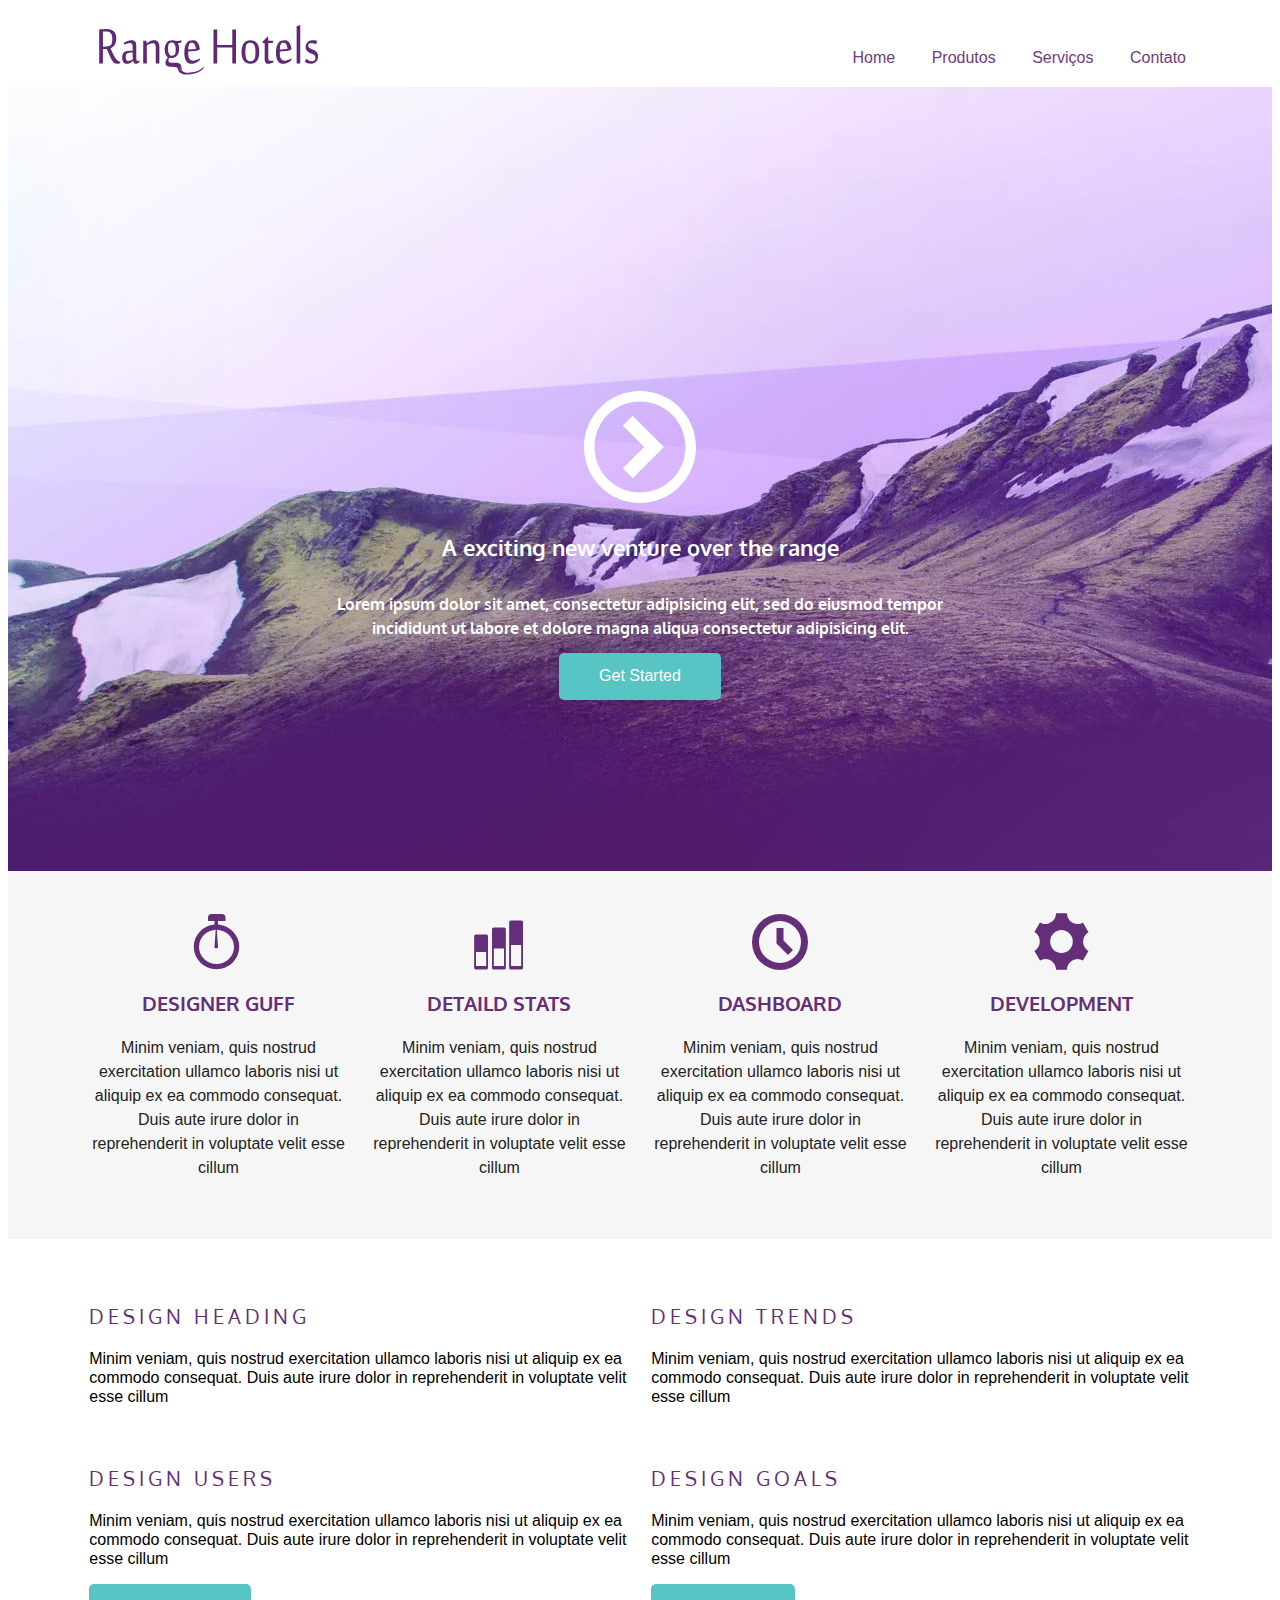
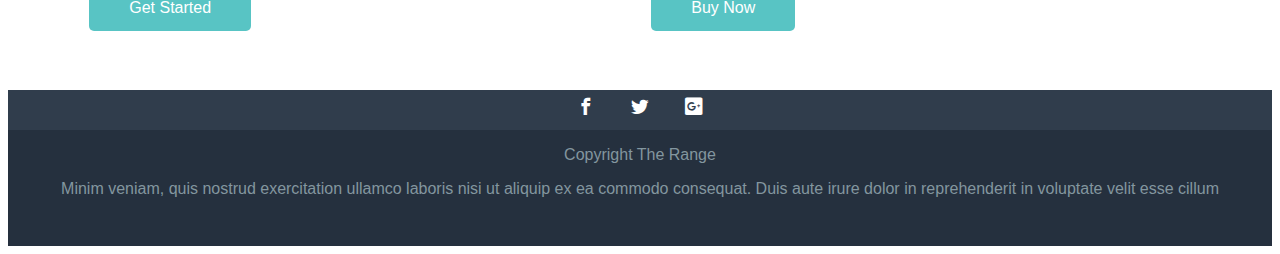
<file: index.html>
﻿<!DOCTYPE html>
<html lang="pt-br">
  <head>
    <meta charset="utf-8" />
    <title>Range Hotels</title>
    <link
      href="http://fonts.googleapis.com/css?family=Oxygen:400,300,700"
      rel="stylesheet"
      type="text/css"
    />
    <link href="stylesheet" href="css/normalize.css" />
    <link href="icomoon/style.css" rel="stylesheet" />
    <link href="css/style.css" rel="stylesheet" />
  </head>

    <body>
      
      <header class="top-header clearfix">
        <div class="maxwidth">
          <img
            src="images/logo_mob.svg"
            alt="logotipo range Hotels"
            class="top-header-logo"
          />
          <nav class="top-nav">
            <ul>
              <li><a href="#">Home</a></li>
              <li><a href="#">Produtos</a></li>
              <li><a href="#">Serviços</a></li>
              <li><a href="#">Contato</a></li>
            </ul>
          </nav>
        </div>
      </header>

      <section class="top-content">
        <div class="maxwidth">
          <div class="icon-play">
            <img src="images/icon_play.svg" alt="" />
          </div>
          <h1 class="top-content-title">
            A exciting new venture over the range
          </h1>
          <h2 class="top-content-subtitle">
            Lorem ipsum dolor sit amet, consectetur adipisicing elit, sed do
            eiusmod tempor incididunt ut labore et dolore magna aliqua
            consectetur adipisicing elit.
          </h2>
          <a href="#" class="button">Get Started</a>
        </div>
      </section>

      <section class="middle-content row">
        <div class="maxwidth">
          <article class="col-1_4">
            <span class="icon-stopwatch"></span>
            <h3 class="middle-content-title">Designer Guff</h3>
            <p>
              Minim veniam, quis nostrud exercitation ullamco laboris nisi ut
              aliquip ex ea commodo consequat. Duis aute irure dolor in
              reprehenderit in voluptate velit esse cillum
            </p>
          </article>

          <article class="col-1_4">
            <span class="icon-stats-bars2"></span>
            <h3 class="middle-content-title">Detaild Stats</h3>
            <p>
              Minim veniam, quis nostrud exercitation ullamco laboris nisi ut
              aliquip ex ea commodo consequat. Duis aute irure dolor in
              reprehenderit in voluptate velit esse cillum
            </p>
          </article>

          <article class="col-1_4">
            <span class="icon-clock"></span>
            <h3 class="middle-content-title">Dashboard</h3>
            <p>
              Minim veniam, quis nostrud exercitation ullamco laboris nisi ut
              aliquip ex ea commodo consequat. Duis aute irure dolor in
              reprehenderit in voluptate velit esse cillum
            </p>
          </article>

          <article class="col-1_4">
            <span class="icon-cog"></span>
            <h3 class="middle-content-title">Development</h3>
            <p>
              Minim veniam, quis nostrud exercitation ullamco laboris nisi ut
              aliquip ex ea commodo consequat. Duis aute irure dolor in
              reprehenderit in voluptate velit esse cillum
            </p>
          </article>
        </div>
      </section>

      <section class="main-content row">
        <div class="maxwidth">
          <article class="main-content-article clearfix col-1_2">
            <h3 class="main-content-title">Design Heading</h3>
            <p>
              Minim veniam, quis nostrud exercitation ullamco laboris nisi ut
              aliquip ex ea commodo consequat. Duis aute irure dolor in
              reprehenderit in voluptate velit esse cillum
            </p>
          </article>

          <article class="main-content-article clearfix col-1_2">
            <h3 class="main-content-title">Design Trends</h3>
            <p>
              Minim veniam, quis nostrud exercitation ullamco laboris nisi ut
              aliquip ex ea commodo consequat. Duis aute irure dolor in
              reprehenderit in voluptate velit esse cillum
            </p>
          </article>

          <article class="main-content-article clearfix col-1_2">
            <h3 class="main-content-title">Design Users</h3>
            <p>
              Minim veniam, quis nostrud exercitation ullamco laboris nisi ut
              aliquip ex ea commodo consequat. Duis aute irure dolor in
              reprehenderit in voluptate velit esse cillum
            </p>
            <a href="#" class="button">Get Started</a>
          </article>

          <article class="main-content-article clearfix col-1_2">
            <h3 class="main-content-title">Design Goals</h3>
            <p>
              Minim veniam, quis nostrud exercitation ullamco laboris nisi ut
              aliquip ex ea commodo consequat. Duis aute irure dolor in
              reprehenderit in voluptate velit esse cillum
            </p>
            <a href="#" class="button">Buy Now</a>
          </article>
        </div>
      </section>

      <footer class="footer">
        <ul class="footer-menushare">
          <li>
            <a href="#" class="icon-facebook"
              ><span class="hidden">Facebook</span></a
            >
          </li>
          <li>
            <a href="#" class="icon-twitter"
              ><span class="hidden">Twitter</span></a
            >
          </li>
          <li>
            <a href="#" class="icon-google-plus2"
              ><span class="hidden">Google Plus</span></a
            >
          </li>
        </ul>
        <p>Copyright The Range</p>
        <p>
          Minim veniam, quis nostrud exercitation ullamco laboris nisi ut
          aliquip ex ea commodo consequat. Duis aute irure dolor in
          reprehenderit in voluptate velit esse cillum
        </p>
      </footer>
    </body>
</html>
</file>
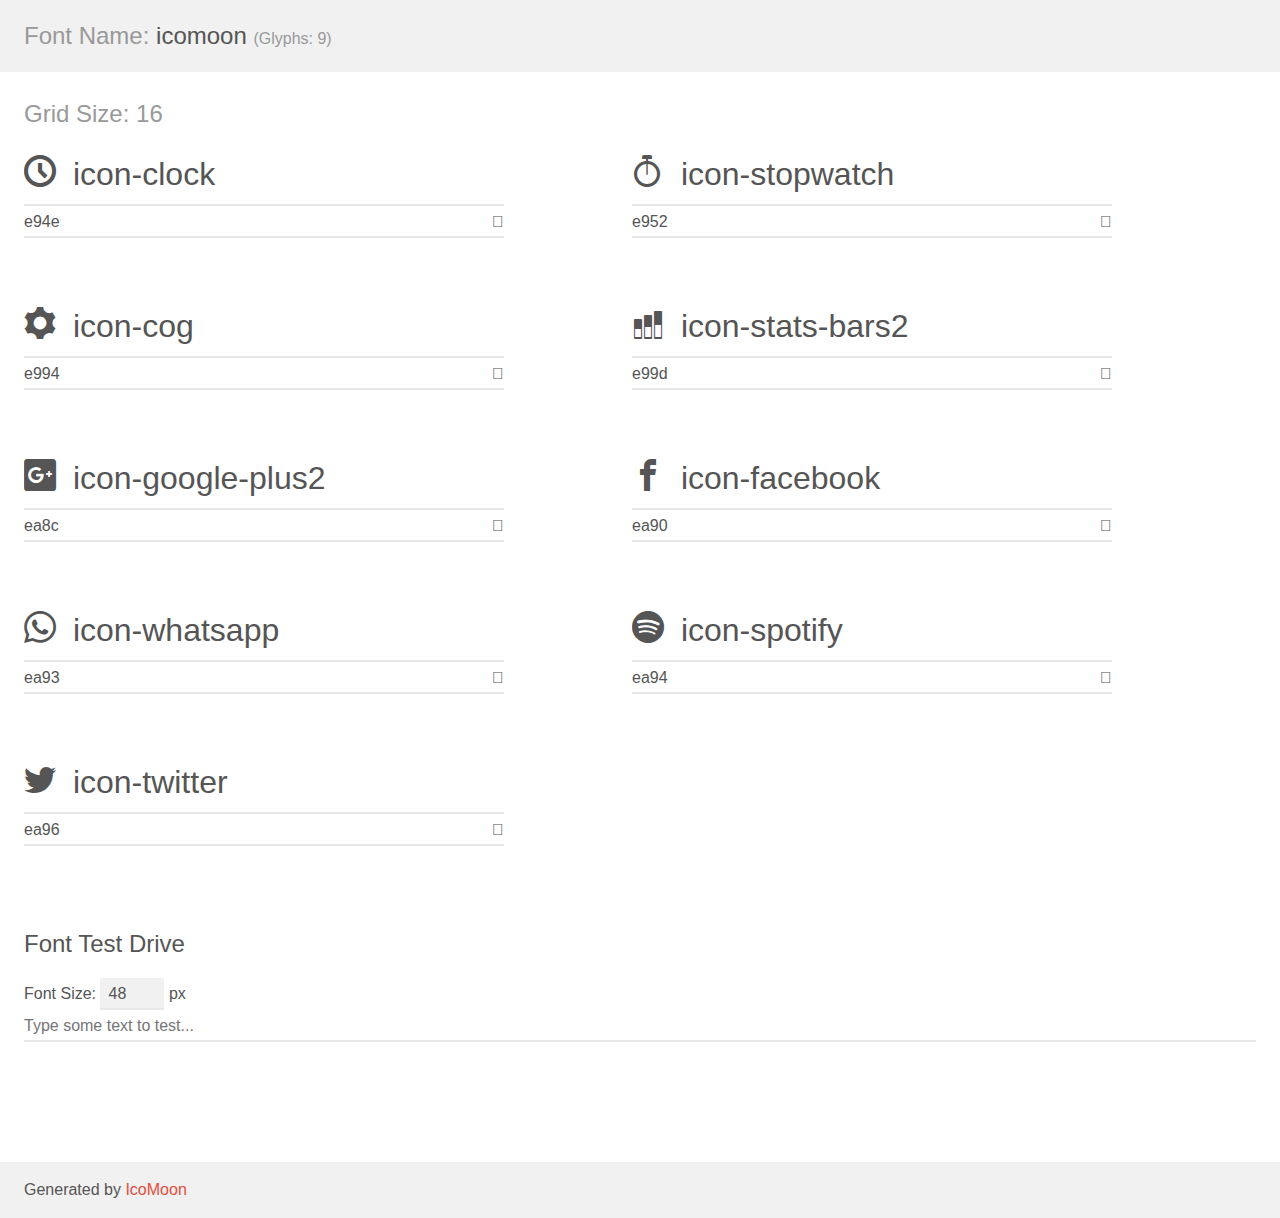
<file: icomoon/demo.html>
<!doctype html>
<html>
<head>
    <meta charset="utf-8">
    <title>IcoMoon Demo</title>
    <meta name="description" content="An Icon Font Generated By IcoMoon.io">
    <meta name="viewport" content="width=device-width, initial-scale=1">
    <link rel="stylesheet" href="demo-files/demo.css">
    <link rel="stylesheet" href="style.css"></head>
<body>
    <div class="bgc1 clearfix">
        <h1 class="mhmm mvm"><span class="fgc1">Font Name:</span> icomoon <small class="fgc1">(Glyphs:&nbsp;9)</small></h1>
    </div>
    <div class="clearfix mhl ptl">
        <h1 class="mvm mtn fgc1">Grid Size: 16</h1>
        <div class="glyph fs1">
            <div class="clearfix bshadow0 pbs">
                <span class="icon-clock"></span>
                <span class="mls"> icon-clock</span>
            </div>
            <fieldset class="fs0 size1of1 clearfix hidden-false">
                <input type="text" readonly value="e94e" class="unit size1of2" />
                <input type="text" maxlength="1" readonly value="&#xe94e;" class="unitRight size1of2 talign-right" />
            </fieldset>
            <div class="fs0 bshadow0 clearfix hidden-true">
                <span class="unit pvs fgc1">liga: </span>
                <input type="text" readonly value="clock, time2" class="liga unitRight" />
            </div>
        </div>
        <div class="glyph fs1">
            <div class="clearfix bshadow0 pbs">
                <span class="icon-stopwatch"></span>
                <span class="mls"> icon-stopwatch</span>
            </div>
            <fieldset class="fs0 size1of1 clearfix hidden-false">
                <input type="text" readonly value="e952" class="unit size1of2" />
                <input type="text" maxlength="1" readonly value="&#xe952;" class="unitRight size1of2 talign-right" />
            </fieldset>
            <div class="fs0 bshadow0 clearfix hidden-true">
                <span class="unit pvs fgc1">liga: </span>
                <input type="text" readonly value="stopwatch, time5" class="liga unitRight" />
            </div>
        </div>
        <div class="glyph fs1">
            <div class="clearfix bshadow0 pbs">
                <span class="icon-cog"></span>
                <span class="mls"> icon-cog</span>
            </div>
            <fieldset class="fs0 size1of1 clearfix hidden-false">
                <input type="text" readonly value="e994" class="unit size1of2" />
                <input type="text" maxlength="1" readonly value="&#xe994;" class="unitRight size1of2 talign-right" />
            </fieldset>
            <div class="fs0 bshadow0 clearfix hidden-true">
                <span class="unit pvs fgc1">liga: </span>
                <input type="text" readonly value="cog, gear" class="liga unitRight" />
            </div>
        </div>
        <div class="glyph fs1">
            <div class="clearfix bshadow0 pbs">
                <span class="icon-stats-bars2"></span>
                <span class="mls"> icon-stats-bars2</span>
            </div>
            <fieldset class="fs0 size1of1 clearfix hidden-false">
                <input type="text" readonly value="e99d" class="unit size1of2" />
                <input type="text" maxlength="1" readonly value="&#xe99d;" class="unitRight size1of2 talign-right" />
            </fieldset>
            <div class="fs0 bshadow0 clearfix hidden-true">
                <span class="unit pvs fgc1">liga: </span>
                <input type="text" readonly value="stats-bars2, stats4" class="liga unitRight" />
            </div>
        </div>
        <div class="glyph fs1">
            <div class="clearfix bshadow0 pbs">
                <span class="icon-google-plus2"></span>
                <span class="mls"> icon-google-plus2</span>
            </div>
            <fieldset class="fs0 size1of1 clearfix hidden-false">
                <input type="text" readonly value="ea8c" class="unit size1of2" />
                <input type="text" maxlength="1" readonly value="&#xea8c;" class="unitRight size1of2 talign-right" />
            </fieldset>
            <div class="fs0 bshadow0 clearfix hidden-true">
                <span class="unit pvs fgc1">liga: </span>
                <input type="text" readonly value="google-plus2, brand6" class="liga unitRight" />
            </div>
        </div>
        <div class="glyph fs1">
            <div class="clearfix bshadow0 pbs">
                <span class="icon-facebook"></span>
                <span class="mls"> icon-facebook</span>
            </div>
            <fieldset class="fs0 size1of1 clearfix hidden-false">
                <input type="text" readonly value="ea90" class="unit size1of2" />
                <input type="text" maxlength="1" readonly value="&#xea90;" class="unitRight size1of2 talign-right" />
            </fieldset>
            <div class="fs0 bshadow0 clearfix hidden-true">
                <span class="unit pvs fgc1">liga: </span>
                <input type="text" readonly value="facebook, brand10" class="liga unitRight" />
            </div>
        </div>
        <div class="glyph fs1">
            <div class="clearfix bshadow0 pbs">
                <span class="icon-whatsapp"></span>
                <span class="mls"> icon-whatsapp</span>
            </div>
            <fieldset class="fs0 size1of1 clearfix hidden-false">
                <input type="text" readonly value="ea93" class="unit size1of2" />
                <input type="text" maxlength="1" readonly value="&#xea93;" class="unitRight size1of2 talign-right" />
            </fieldset>
            <div class="fs0 bshadow0 clearfix hidden-true">
                <span class="unit pvs fgc1">liga: </span>
                <input type="text" readonly value="whatsapp, brand13" class="liga unitRight" />
            </div>
        </div>
        <div class="glyph fs1">
            <div class="clearfix bshadow0 pbs">
                <span class="icon-spotify"></span>
                <span class="mls"> icon-spotify</span>
            </div>
            <fieldset class="fs0 size1of1 clearfix hidden-false">
                <input type="text" readonly value="ea94" class="unit size1of2" />
                <input type="text" maxlength="1" readonly value="&#xea94;" class="unitRight size1of2 talign-right" />
            </fieldset>
            <div class="fs0 bshadow0 clearfix hidden-true">
                <span class="unit pvs fgc1">liga: </span>
                <input type="text" readonly value="spotify, brand14" class="liga unitRight" />
            </div>
        </div>
        <div class="glyph fs1">
            <div class="clearfix bshadow0 pbs">
                <span class="icon-twitter"></span>
                <span class="mls"> icon-twitter</span>
            </div>
            <fieldset class="fs0 size1of1 clearfix hidden-false">
                <input type="text" readonly value="ea96" class="unit size1of2" />
                <input type="text" maxlength="1" readonly value="&#xea96;" class="unitRight size1of2 talign-right" />
            </fieldset>
            <div class="fs0 bshadow0 clearfix hidden-true">
                <span class="unit pvs fgc1">liga: </span>
                <input type="text" readonly value="twitter, brand16" class="liga unitRight" />
            </div>
        </div>
    </div>

    <!--[if gt IE 8]><!-->
    <div class="mhl clearfix mbl">
        <h1>Font Test Drive</h1>
        <label>
            Font Size: <input id="fontSize" type="number" class="textbox0 mbm"
            min="8" value="48" />
            px
        </label>
        <input id="testText" type="text" class="phl size1of1 mvl"
        placeholder="Type some text to test..." value=""/>
        <div id="testDrive" class="icon-" style="font-family: icomoon">&nbsp;
        </div>
    </div>
    <!--<![endif]-->
    <div class="bgc1 clearfix">
        <p class="mhl">Generated by <a href="https://icomoon.io/app">IcoMoon</a></p>
    </div>

    <script src="demo-files/demo.js"></script>
</body>
</html>
</file>
<file: icomoon/style.css>
@font-face {
  font-family: 'icomoon';
  src:  url('fonts/icomoon.eot?x0hm6n');
  src:  url('fonts/icomoon.eot?x0hm6n#iefix') format('embedded-opentype'),
    url('fonts/icomoon.ttf?x0hm6n') format('truetype'),
    url('fonts/icomoon.woff?x0hm6n') format('woff'),
    url('fonts/icomoon.svg?x0hm6n#icomoon') format('svg');
  font-weight: normal;
  font-style: normal;
  font-display: block;
}

[class^="icon-"], [class*=" icon-"] {
  /* use !important to prevent issues with browser extensions that change fonts */
  font-family: 'icomoon' !important;
  speak: never;
  font-style: normal;
  font-weight: normal;
  font-variant: normal;
  text-transform: none;
  line-height: 1;

  /* Better Font Rendering =========== */
  -webkit-font-smoothing: antialiased;
  -moz-osx-font-smoothing: grayscale;
}

.icon-clock:before {
  content: "\e94e";
}
.icon-stopwatch:before {
  content: "\e952";
}
.icon-cog:before {
  content: "\e994";
}
.icon-stats-bars2:before {
  content: "\e99d";
}
.icon-google-plus2:before {
  content: "\ea8c";
}
.icon-facebook:before {
  content: "\ea90";
}
.icon-whatsapp:before {
  content: "\ea93";
}
.icon-spotify:before {
  content: "\ea94";
}
.icon-twitter:before {
  content: "\ea96";
}
</file>
<file: css/style.css>
@charset "UTF-8";

html {
    font-family: sans-serif;
}

h1,
h2,
h3,
h4,
h5,
h6 {
    font-family: "Oxygen";
}

.clearfix:after,
.row:after {
    content: ' ';
    display: block;
    clear: both;
}

.maxwidth {
    max-width: 1124px;
    margin-left: auto;
    margin-right: auto;
}

.button {
    display: inline-block;
    padding: .9em 2.5em;
    background: #58c4c4;
    border-radius: 5px;
    color: white;
    text-decoration: none;
}

.button:hover {
    background: #37a0a0;
}

.icon-play {
    height: 5em;
    display: none;
}

.icon-play img {
    max-width: 100%;
    max-height: 100%;
}

.top-header {
    text-align: center;
}

.top-header-logo {
    margin: .5em;
}

.top-nav {
    background: #612674;
    text-align: center;
}

.top-nav ul {
    margin: 0;
    padding: 0;
    list-style: none;
}

.top-nav a {
    color: white;
    text-decoration: none;
    padding: 1em;
    display: block;
}

.top-nav a:hover {
    background: #7c3792;
}

.top-content {
    padding: 1em;
    text-align: center;
    background: #f6f6f6;
}

.top-content-title {
    color: #612674;
    font-size: 1.375em;
    /* 22 / 16 */
    margin: 1.375em;
}

.top-content-subtitle {
    color: #a87bb7;
    font-size: 1em;
    line-height: 1.5;
}

.middle-content {
    padding: 2em;
    background: #f6f6f6;
    text-align: center;
}

.middle-content-title {
    font-size: 1.25em;
    color: #652e78;
    text-transform: uppercase;
}

.middle-content p {
    line-height: 1.5;
    color: #222;
}

.middle-content span[class^=icon] {
    font-size: 3.5em;
    color: #652e78;
}

.main-content {
    padding: 2em;
}

.main-content p {
    line-height: 1.2;
}

.main-content-article {
    margin-bottom: 3.5em
}

.main-content-title {
    font-size: 1.25em;
    color: #652e78;
    text-transform: uppercase;
    letter-spacing: .2em;
    font-weight: normal;
}



.hidden {
    width: 0;
    height: 0;
    overflow: hidden;
    opacity: 0;
    display: block;
}

.footer {
    background: #25303e;
    color: #83969f;
    text-align: center;
    padding-bottom: 2em;
}

.footer-menushare {
    background: #303d4c;
    padding: .5em;
}

.footer-menushare li {
    display: inline-block;
    margin: 0 1em;
}

.footer-menushare a {
    font-size: 1.1em;
    text-decoration: none;
    color: white;
}

@media screen and (min-width: 48.75em) {

    .top-header-logo {
        float: left;
    }

    .icon-play {
        display: block;
    }

    .top-nav {
        background: transparent;
        float: right;
        margin-top: 25px;
    }

    .top-nav ul {
        margin: 0;
        padding: 0
    }

    .top-nav li {
        display: inline-block;
    }

    .top-nav a {
        color: #713a84;
    }

    .top-nav a:hover {
        background: #e7d9fc;
    }

    .top-content {
        background: #521a66;
        color: white;
    }

    .top-content-title,
    .top-content-subtitle {
        color: white;
    }

    .col-1_4 {
        width: 44%;
        margin: 3%;
        float: left;
    }

    .main-content-article .button {
        float: right;
    }

}

@media screen and (min-width: 62.5em) {
    /* 1000 / 16 */

    .top-content {
        /*
        background-color:#521a66;
        background-image: url(../images/bg_topo_1198x670.jpg);
*/
        background: #521a66 url(../images/bg_topo_1198x670.jpg);
        background-position: center bottom;
        height: 20em;
        padding-top: 17em;

    }
}

@media screen and (min-width: 74em) {
    .top-content {
        background-image: url(../images/bg_topo_1600x1374.jpg);
        padding: 19em 20em 10em;
        background-position: center top;
    }

    .icon-play {
        height: 7em;
    }

    .col-1_4 {
        width: 23%;
        margin: 1%;
    }

    .col-1_2 {
        width: 48%;
        margin: 1%;
        float: left;
    }

    .main-content-article .button {
        float: none;
    }
}
</file>
<file: icomoon/demo-files/demo.css>
body {
  padding: 0;
  margin: 0;
  font-family: sans-serif;
  font-size: 1em;
  line-height: 1.5;
  color: #555;
  background: #fff;
}
h1 {
  font-size: 1.5em;
  font-weight: normal;
}
small {
  font-size: .66666667em;
}
a {
  color: #e74c3c;
  text-decoration: none;
}
a:hover, a:focus {
  box-shadow: 0 1px #e74c3c;
}
.bshadow0, input {
  box-shadow: inset 0 -2px #e7e7e7;
}
input:hover {
  box-shadow: inset 0 -2px #ccc;
}
input, fieldset {
  font-family: sans-serif;
  font-size: 1em;
  margin: 0;
  padding: 0;
  border: 0;
}
input {
  color: inherit;
  line-height: 1.5;
  height: 1.5em;
  padding: .25em 0;
}
input:focus {
  outline: none;
  box-shadow: inset 0 -2px #449fdb;
}
.glyph {
  font-size: 16px;
  width: 15em;
  padding-bottom: 1em;
  margin-right: 4em;
  margin-bottom: 1em;
  float: left;
  overflow: hidden;
}
.liga {
  width: 80%;
  width: calc(100% - 2.5em);
}
.talign-right {
  text-align: right;
}
.talign-center {
  text-align: center;
}
.bgc1 {
  background: #f1f1f1;
}
.fgc1 {
  color: #999;
}
.fgc0 {
  color: #000;
}
p {
  margin-top: 1em;
  margin-bottom: 1em;
}
.mvm {
  margin-top: .75em;
  margin-bottom: .75em;
}
.mtn {
  margin-top: 0;
}
.mtl, .mal {
  margin-top: 1.5em;
}
.mbl, .mal {
  margin-bottom: 1.5em;
}
.mal, .mhl {
  margin-left: 1.5em;
  margin-right: 1.5em;
}
.mhmm {
  margin-left: 1em;
  margin-right: 1em;
}
.mls {
  margin-left: .25em;
}
.ptl {
  padding-top: 1.5em;
}
.pbs, .pvs {
  padding-bottom: .25em;
}
.pvs, .pts {
  padding-top: .25em;
}
.unit {
  float: left;
}
.unitRight {
  float: right;
}
.size1of2 {
  width: 50%;
}
.size1of1 {
  width: 100%;
}
.clearfix:before, .clearfix:after {
  content: " ";
  display: table;
}
.clearfix:after {
  clear: both;
}
.hidden-true {
  display: none;
}
.textbox0 {
  width: 3em;
  background: #f1f1f1;
  padding: .25em .5em;
  line-height: 1.5;
  height: 1.5em;
}
#testDrive {
  display: block;
  padding-top: 24px;
  line-height: 1.5;
}
.fs0 {
  font-size: 16px;
}
.fs1 {
  font-size: 32px;
}
</file>
